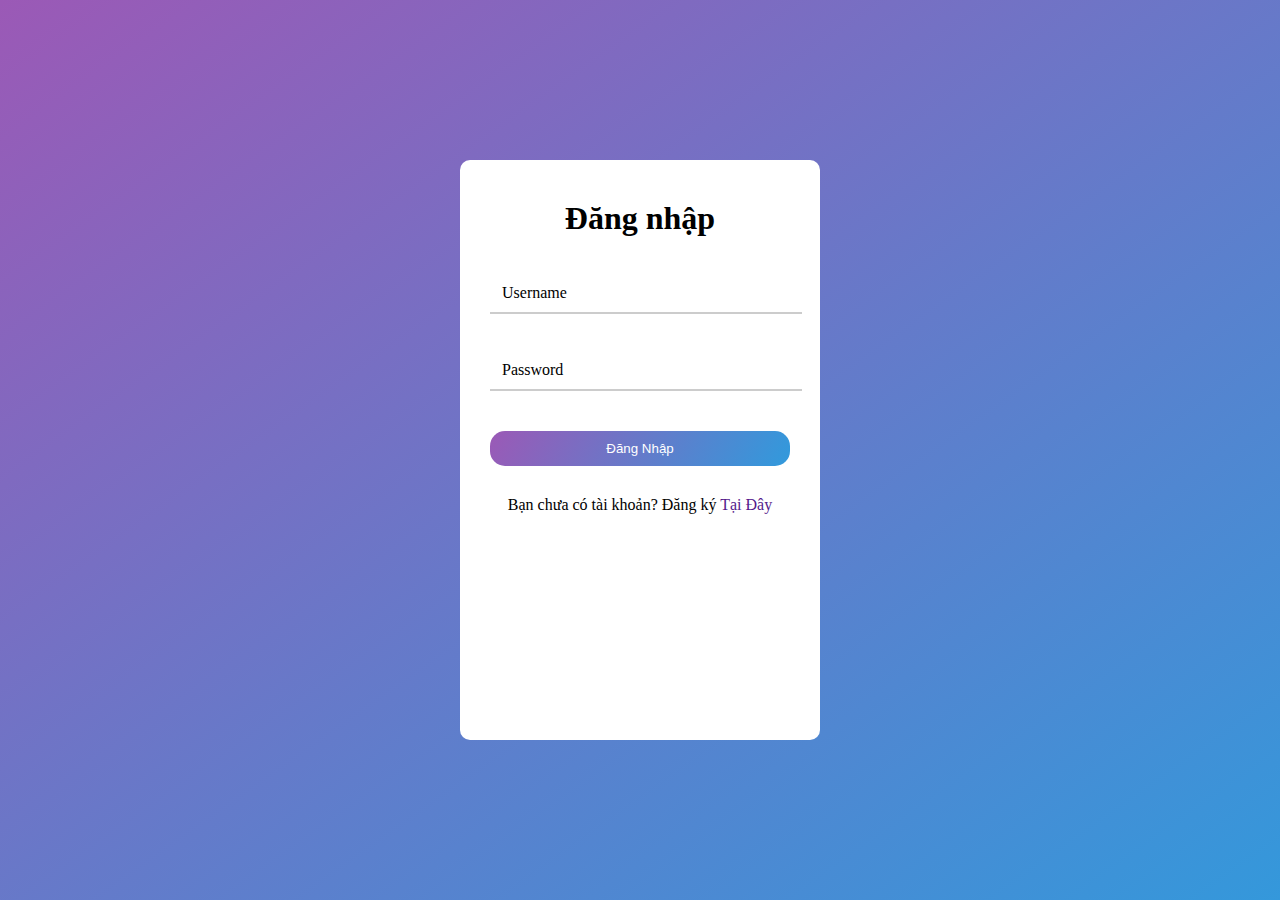
<file: Untitled-1.html>
<!doctype html>
<html lang="en">
<head>
<meta charset="utf-8">
	<meta name="viewport" content="width=device-width, initial-scale=1"/>
	<link rel="stylesheet" href="Untitled-2.css" type="text/css">
<title>Form -login</title>
</head>

<body>
	<div class="container">
	<form class="form-login">
		<h1>Đăng nhập</h1>
		<div class="form-text">
		<label>Username</label>
			<input type="text">
		</div>
		<div class="form-text">
		<label>Password</label>
			<input type="password">
		</div>
		<button>Đăng Nhập</button>
		<span>Bạn chưa có tài khoản? Đăng ký <a href="">Tại Đây</a></span>
		
		
		</form>
	</div>
	<script>
	const formLogin = document.querySelectorAll('.form-text input')
	const formLabel = document.querySelectorAll('.form-text label')
	for(let i = 0; i < 2; i++){
		formLogin[i].addEventListener("mouseover",function(){
			formLabel[i].classList.add("focus")
		})
		formLogin[i].addEventListener("mouseout",function(){
			if(formLogin[i].value ==""){
			formLabel[i].classList.remove("focus")
			}
			})
	}
	</script>
</body>
</html>
</file>
<file: Untitled-2.css>
@charset "utf-8";
:root{
	--bg1 :#9b59b6;
	--bg2 :#3498db;
	--bg3 :#26ade4;
}
*{
	margin: 0;
	padding: 0;
	outline: none;
}
a {
	text-decoration: none;
}
.container{
	display: flex;
	justify-content: center;
	align-items: center;
	text-align: center;
	width: 100vw;
	height: 100vh;
	background: linear-gradient(to bottom right,var(--bg1),var(--bg2));
	
}
.form-login{
	width: 300px;
	height: 500px;
	background: #fff;
	border-radius: 10px;
	padding: 40px 30px;
}
.form-login h1{
	margin-bottom: 40px;
}
.form-login button{
	height: 35px;
	width: 100%;
	margin-bottom: 30px;
	background: linear-gradient(120deg,var(--bg1),var(--bg2), var(--bg3));
	border: none;
	color: #fff;
	border-radius: 15px;
	background-size: 200%;
	transition: 0.5s;
	cursor: pointer;
}
.form-login button:hover{
	background-position: right;
}
.form-text{
	margin-bottom: 40px;
	position: relative;
}
.form-text input{
	width: 100%;
	height: 35px;
	border: none;
	border-bottom: 2px solid #ccc;
	cursor: pointer;
	padding-left: 12px;
}
.form-text label{
	position: absolute;
	left: 12px;
	bottom: 12px;
	transition: 0.5s;
}
.form-text label.focus{
	transform: translate(-80px);
}
</file>
